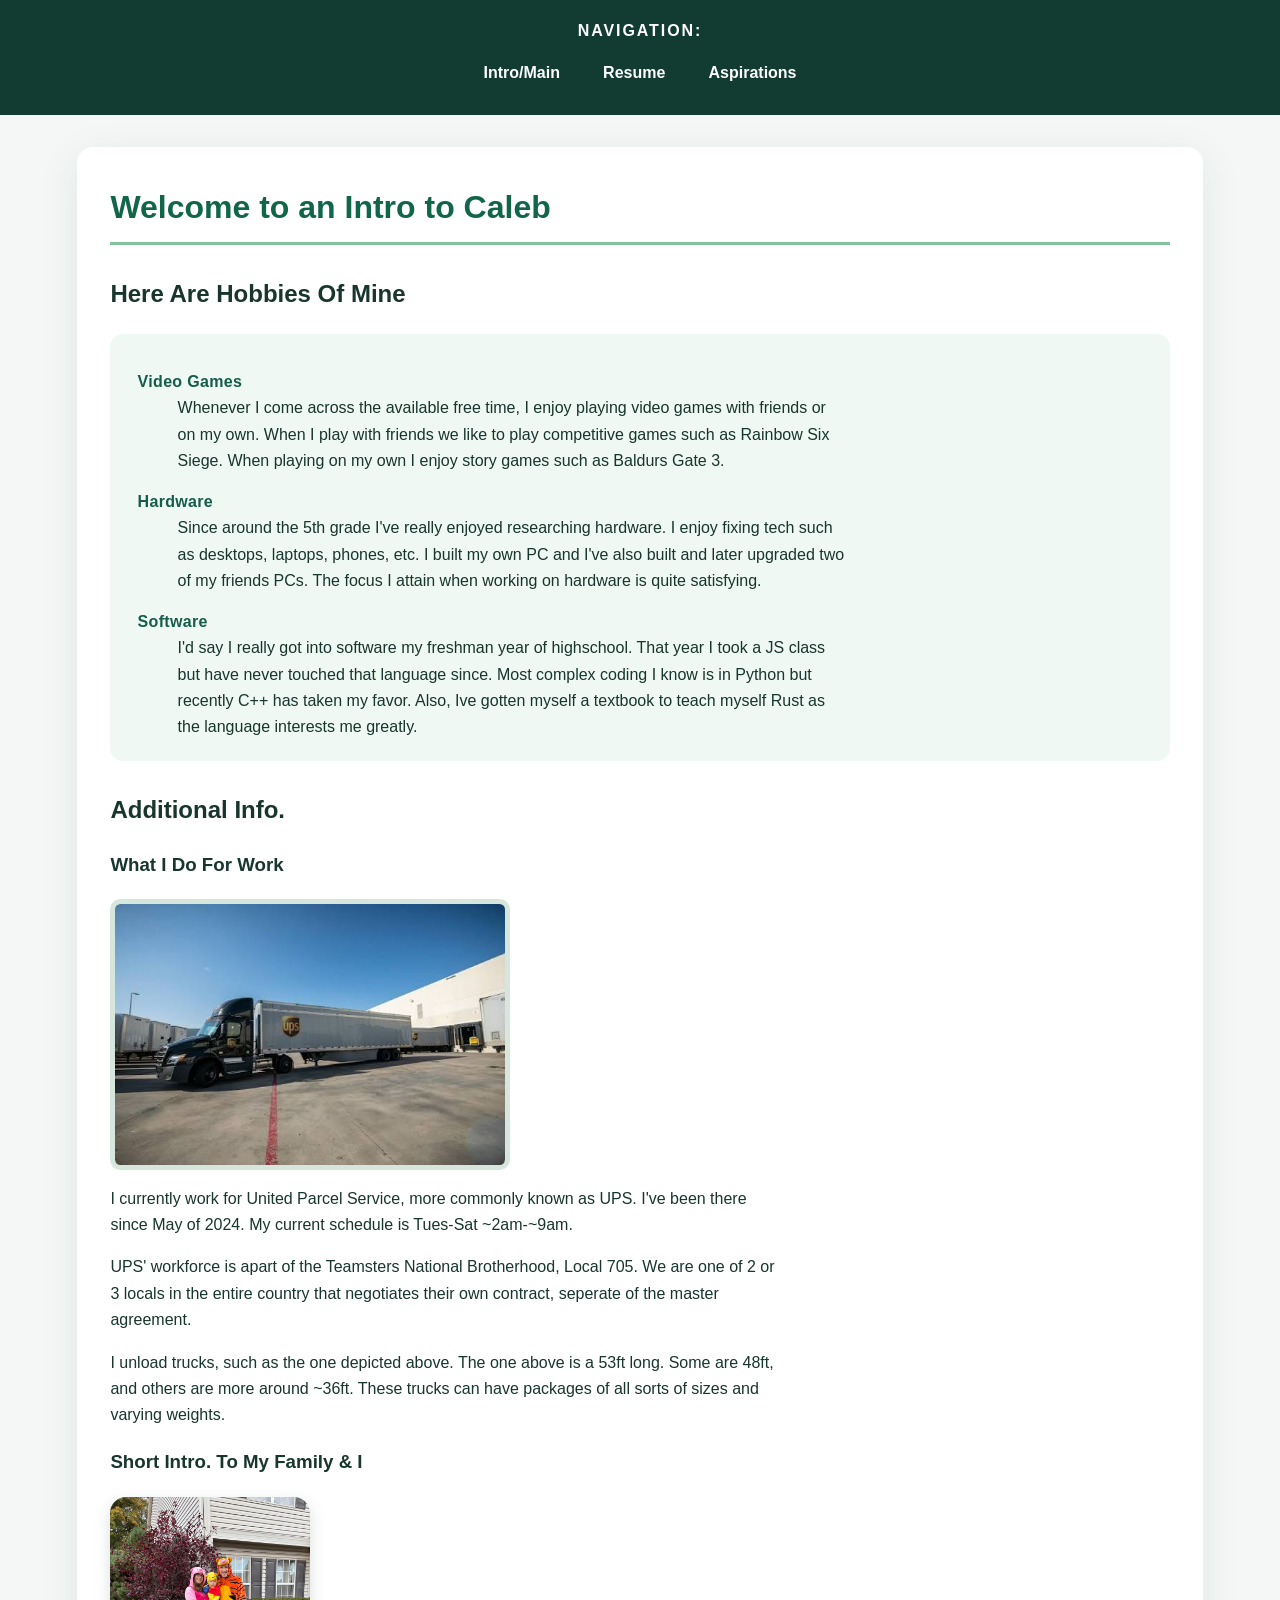
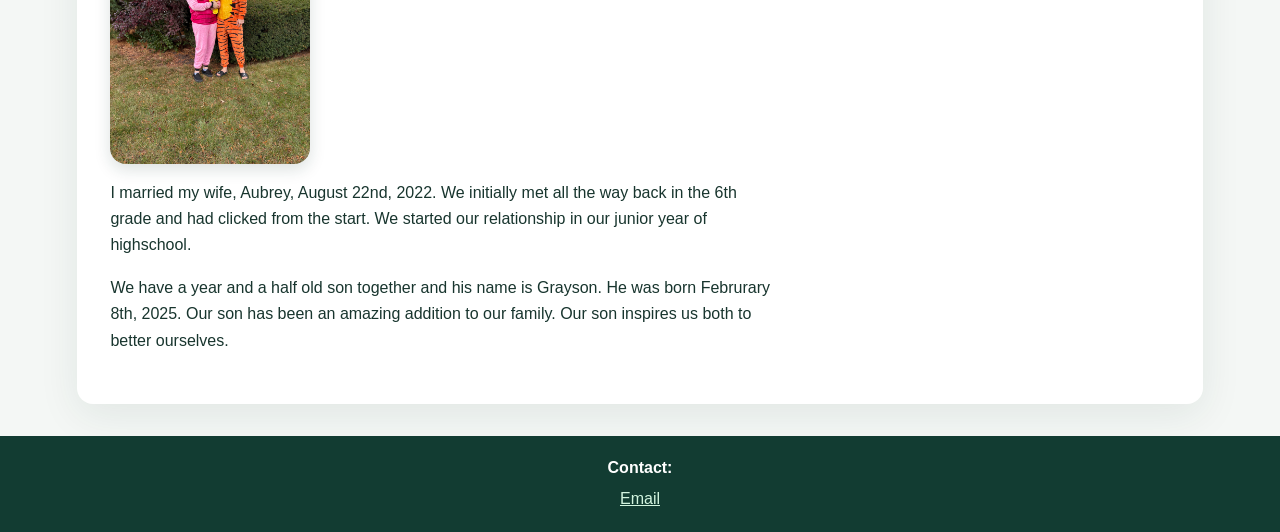
<file: index.html>
<!DOCTYPE html>
<html lang="en">
  <head>
    <meta charset="utf-8"/>
    <meta content="width=device-width, initial-scale=1.0" name="viewport"/>
    <title>Home | Caleb Ryan</title>
    <link href="CSS/index.css" rel="stylesheet"/>
  </head>
  <body class="page-index">
    <header>
      <h1><strong>Navigation:</strong></h1>
      <nav>
        <ul>
          <li><a href="index.html">Intro/Main</a></li>
          <li><a href="resume.html">Resume</a></li>
          <li><a href="aspiration.html">Aspirations</a></li>
        </ul>
      </nav>
    </header>
    <main>
      <h1><strong>Welcome to an Intro to Caleb</strong></h1>
      <h2><strong>Here Are Hobbies Of Mine</strong></h2>
      <dl>
        <dt><b>Video Games</b></dt>
        <dd>Whenever I come across the available free time, I enjoy playing video games with friends or on my own. When I play with friends we like to play competitive games such as Rainbow Six Siege. When playing on my own I enjoy story games such as Baldurs Gate 3.</dd>
        <dt><b>Hardware</b></dt>
        <dd>Since around the 5th grade I've really enjoyed researching hardware. I enjoy fixing tech such as desktops, laptops, phones, etc. I built my own PC and I've also built and later upgraded two of my friends PCs. The focus I attain when working on hardware is quite satisfying.</dd>
        <dt><b>Software</b></dt>
        <dd>I'd say I really got into software my freshman year of highschool. That year I took a JS class but have never touched that language since. Most complex coding I know is in Python but recently C++ has taken my favor. Also, Ive gotten myself a textbook to teach myself Rust as the language interests me greatly.</dd>
      </dl>
      <h2><strong>Additional Info.</strong></h2>
      <h3>What I Do For Work</h3>
      <img alt="53ft UPS trailer" height="250" src="images/UPS-trailer.jpg" width="400"/>
      <p>I currently work for United Parcel Service, more commonly known as UPS. I've been there since May of 2024. My current schedule is Tues-Sat ~2am-~9am.</p>
      <p>UPS' workforce is apart of the Teamsters National Brotherhood, Local 705. We are one of 2 or 3 locals in the entire country that negotiates their own contract, seperate of the master agreement.</p>
      <p>I unload trucks, such as the one depicted above. The one above is a 53ft long. Some are 48ft, and others are more around ~36ft. These trucks can have packages of all sorts of sizes and varying weights.</p>
      <h3>Short Intro. To My Family &amp; I</h3>
      <img alt="Caleb, Aubrey, and their son Grayson on Holloween 2025" height="250" src="images/Family.jpg" width="200"/>
      <p>I married my wife, Aubrey, August 22nd, 2022. We initially met all the way back in the 6th grade and had clicked from the start. We started our relationship in our junior year of highschool.</p>
      <p>We have a year and a half old son together and his name is Grayson. He was born Februrary 8th, 2025. Our son has been an amazing addition to our family. Our son inspires us both to better ourselves.</p>
    </main>
    <footer>
      <h4><strong>Contact:</strong></h4>
      <a href="mailto:cryan14@hawk.illinoistech.edu">Email</a>
    </footer>
  </body>
</html>
</file>
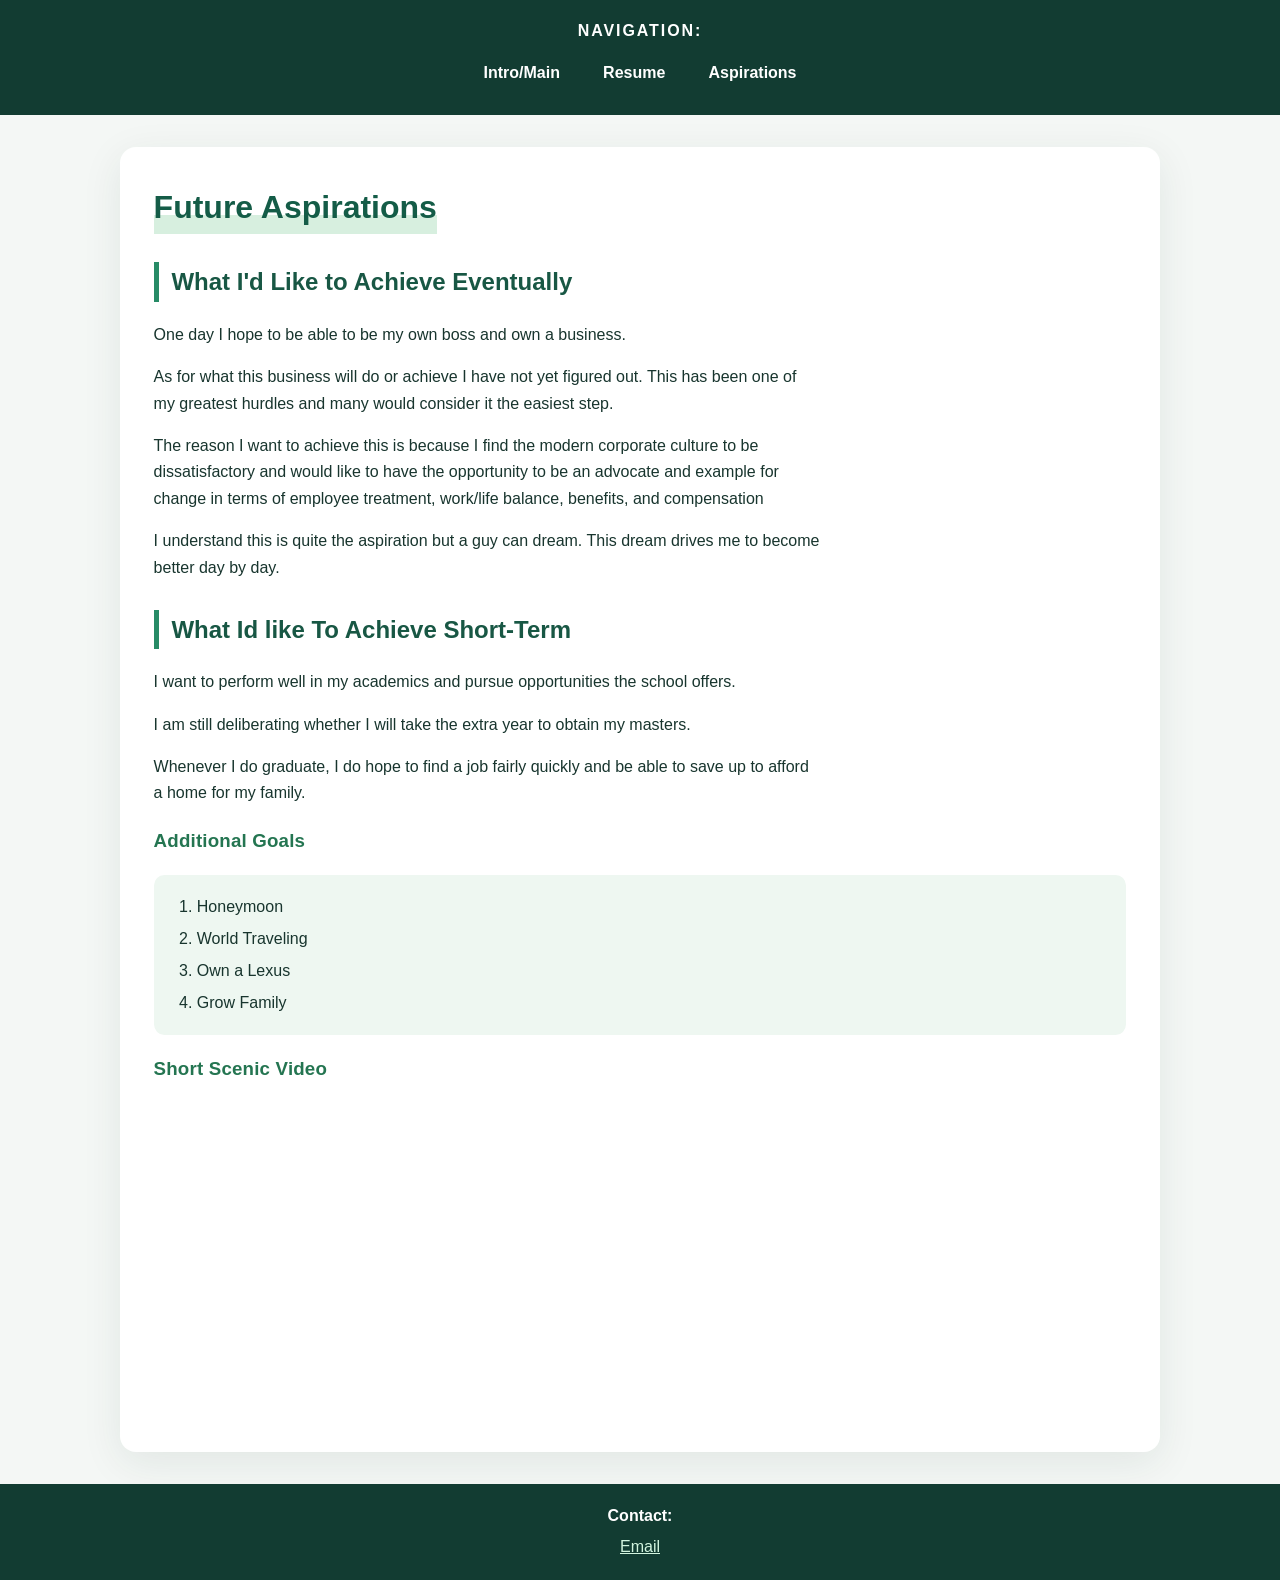
<file: aspiration.html>
<!DOCTYPE html>
<html lang="en">
  <head>
    <meta charset="utf-8"/>
    <meta content="width=device-width, initial-scale=1.0" name="viewport"/>
    <title>Aspirations | Caleb Ryan</title>
    <link href="CSS/aspiration.css" rel="stylesheet"/>
  </head>
  <body class="page-aspiration">
    <header>
      <h1><strong>Navigation:</strong></h1>
      <nav>
        <ul>
          <li><a href="index.html">Intro/Main</a></li>
          <li><a href="resume.html">Resume</a></li>
          <li><a href="aspiration.html">Aspirations</a></li>
        </ul>
      </nav>
    </header>
    <main>
      <h1><strong>Future Aspirations</strong></h1>
      <h2>What I'd Like to Achieve Eventually</h2>
      <p>One day I hope to be able to be my own boss and own a business.</p>
      <p>As for what this business will do or achieve I have not yet figured out. This has been one of my greatest hurdles and many would consider it the easiest step.</p>
      <p>The reason I want to achieve this is because I find the modern corporate culture to be dissatisfactory and would like to have the opportunity to be an advocate and example for change in terms of employee treatment, work/life balance, benefits, and compensation</p>
      <p>I understand this is quite the aspiration but a guy can dream. This dream drives me to become better day by day.</p>
      <h2><strong>What Id like To Achieve Short-Term</strong></h2>
      <p>I want to perform well in my academics and pursue opportunities the school offers.</p>
      <p>I am still deliberating whether I will take the extra year to obtain my masters.</p>
      <p>Whenever I do graduate, I do hope to find a job fairly quickly and be able to save up to afford a home for my family.</p>
      <h3><strong>Additional Goals</strong></h3>
      <ol>
        <li>Honeymoon</li>
        <li>World Traveling</li>
        <li>Own a Lexus</li>
        <li>Grow Family</li>
      </ol>
      <h3>Short Scenic Video</h3>
      <iframe allow="accelerometer; autoplay; clipboard-write; encrypted-media; gyroscope; picture-in-picture; web-share" allowfullscreen="" height="315" referrerpolicy="strict-origin-when-cross-origin" src="https://www.youtube.com/embed/kcfs1-ryKWE?si=wjdPrEF_1fHeKlz6" title="YouTube video player" width="560"></iframe>
    </main>
    <footer>
      <h4><strong>Contact:</strong></h4>
      <a href="mailto:cryan14@hawk.illinoistech.edu">Email</a>
    </footer>
  </body>
</html>
</file>
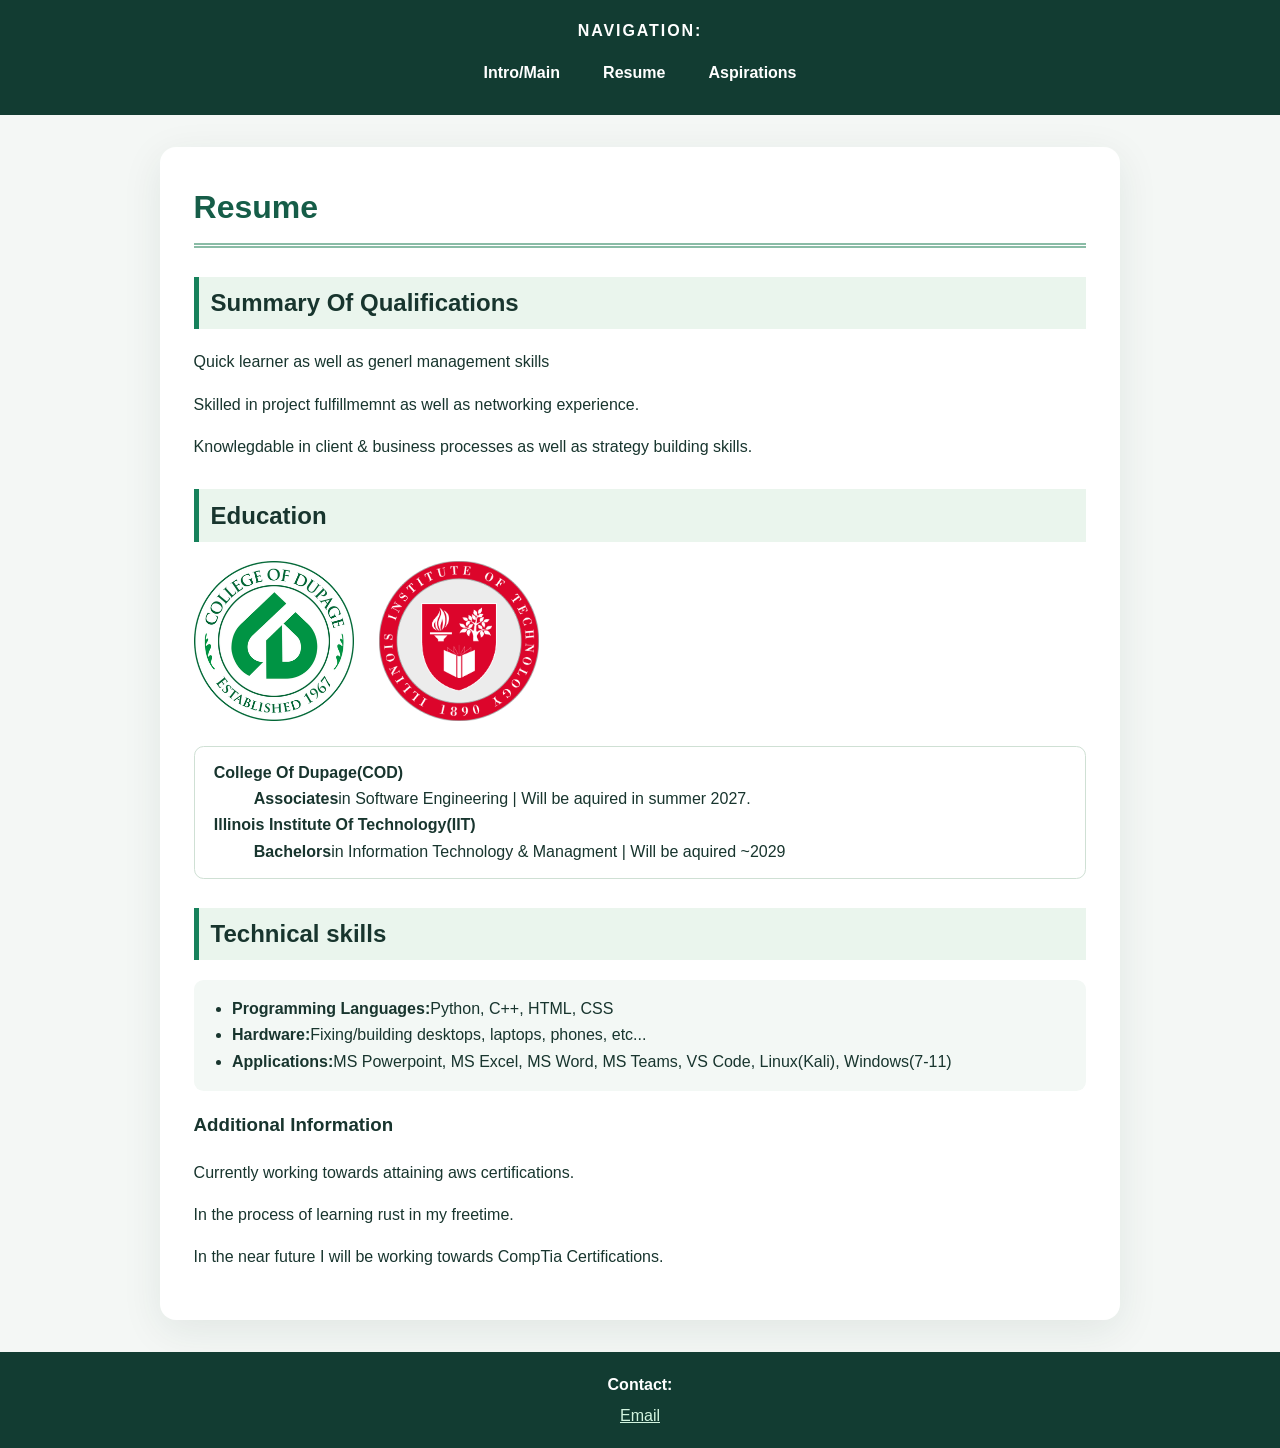
<file: resume.html>
<!DOCTYPE html>
<html lang="en">
  <head>
    <meta charset="utf-8"/>
    <meta content="width=device-width, initial-scale=1.0" name="viewport"/>
    <title>Resume | Caleb Ryan</title>
    <link href="CSS/resume.css" rel="stylesheet"/>
  </head>
  <body class="page-resume">
    <header>
      <h1><strong>Navigation:</strong></h1>
      <nav>
        <ul>
          <li><a href="index.html">Intro/Main</a></li>
          <li><a href="resume.html">Resume</a></li>
          <li><a href="aspiration.html">Aspirations</a></li>
        </ul>
      </nav>
    </header>
    <main>
      <h1><strong>Resume</strong></h1>
      <h2><strong>Summary Of Qualifications</strong></h2>
      <p>Quick learner as well as generl management skills</p>
      <p>Skilled in project fulfillmemnt as well as networking experience.</p>
      <p>Knowlegdable in client &amp; business processes as well as strategy building skills.</p>
      <h2><strong>Education</strong></h2>
      <img alt="College Of Dupage logo" height="200" src="images/COD-logo.png" width="200"/>
      <img alt="Illinois Tech logo" height="200" src="images/IIT-logo.jpg" width="200"/>
      <dl>
        <dt><b>College Of Dupage(COD)</b></dt>
        <dd><b>Associates</b>in Software Engineering | Will be aquired in summer 2027.</dd>
        <dt><b>Illinois Institute Of Technology(IIT)</b></dt>
        <dd><b>Bachelors</b>in Information Technology &amp; Managment | Will be aquired ~2029</dd>
      </dl>
      <h2><strong>Technical skills</strong></h2>
      <ul>
        <li><b>Programming Languages:</b>Python, C++, HTML, CSS</li>
        <li><b>Hardware:</b>Fixing/building desktops, laptops, phones, etc...</li>
        <li><b>Applications:</b>MS Powerpoint, MS Excel, MS Word, MS Teams, VS Code, Linux(Kali), Windows(7-11)</li>
      </ul>
      <h3><strong>Additional Information</strong></h3>
      <p>Currently working towards attaining aws certifications.</p>
      <p>In the process of learning rust in my freetime.</p>
      <p>In the near future I will be working towards CompTia Certifications.</p>
    </main>
    <footer>
      <h4><strong>Contact:</strong></h4>
      <a href="mailto:cryan14@hawk.illinoistech.edu">Email</a>
    </footer>
  </body>
</html>
</file>
<file: CSS/index.css>
/* Shared nav appearance. */
:root {
  color-scheme: light;
  font-family: Arial, Helvetica, sans-serif;
  font-size: 100%;
  line-height: 1.65;
  background: #f4f7f5;
  color: #18352e;
}

* {
  box-sizing: border-box;
}

body {
  margin: 0;
}

header {
  background: #123c32;
  padding: 1.15rem 1rem 1.45rem;
  color: white;
  text-align: center;
}

header h1 {
  margin: 0 0 0.6rem;
  font-size: 1rem;
  letter-spacing: 0.12em;
  text-transform: uppercase;
}

nav ul {
  list-style: none;
  display: flex;
  justify-content: center;
  align-items: center;
  flex-wrap: wrap;
  gap: 0.5rem 1.4rem;
  padding: 0;
  margin: 0;
}

nav a {
  color: #fff;
  text-decoration: none;
  display: inline-block;
  padding: 0.35rem 0.65rem;
  border-radius: 0.4rem;
  font-weight: bold;
}

nav a:hover,
nav a:focus-visible {
  background: #e3efe9;
  color: #123c32;
}

main {
  background: white;
  margin: 2rem auto;
  padding: 2.1rem;
  border-radius: 1rem;
  box-shadow: 0 0.65rem 2.5rem #14372c16;
}

main h1 {
  margin-top: 0;
}

main h2 {
  margin-top: 1.8rem;
}

main p,
main dd {
  max-width: 75ch;
}

main img {
  max-width: 100%;
  height: auto;
  object-fit: contain;
}

footer {
  background: #123c32;
  color: white;
  text-align: center;
  padding: 1.2rem 1rem;
}

footer h4 {
  margin: 0 0 0.3rem;
}

footer a {
  color: #d2f4df;
}

/* Style 1: Fluid home layout using percentages and relative units. */
.page-index main {
  width: 88%;
  max-width: 72rem;
}

/* Style 2: Home title with a green accent line. */
.page-index main h1 {
  color: #11664a;
  border-bottom: 0.2rem solid #83c4a0;
  padding-bottom: 0.55rem;
}

/* Style 3: Hobby descriptions as lightly colored panels. */
.page-index main dl {
  background: #eff8f2;
  padding: 1.3rem 1.7rem;
  border-radius: 0.8rem;
}

/* Style 4: Distinctive hobby labels. */
.page-index main dt {
  color: #155d4b;
  letter-spacing: 0.02em;
  margin-top: 0.9rem;
}

/* Style 5: Work photo with a framed presentation. */
.page-index main img[src*="UPS-trailer"] {
  border: 0.35rem solid #d7e6dc;
  border-radius: 0.65rem;
  display: block;
}

/* Style 6: Family photo with softer edges. */
.page-index main img[src*="Family"] {
  border-radius: 1rem;
  box-shadow: 0 0.35rem 1rem #14372c26;
  display: block;
}
</file>
<file: CSS/aspiration.css>
/* Shared nav appearance. */
:root {
  color-scheme: light;
  font-family: Arial, Helvetica, sans-serif;
  font-size: 100%;
  line-height: 1.65;
  background: #f4f7f5;
  color: #18352e;
}

* {
  box-sizing: border-box;
}

body {
  margin: 0;
}

header {
  background: #123c32;
  padding: 1.15rem 1rem 1.45rem;
  color: white;
  text-align: center;
}

header h1 {
  margin: 0 0 0.6rem;
  font-size: 1rem;
  letter-spacing: 0.12em;
  text-transform: uppercase;
}

nav ul {
  list-style: none;
  display: flex;
  justify-content: center;
  align-items: center;
  flex-wrap: wrap;
  gap: 0.5rem 1.4rem;
  padding: 0;
  margin: 0;
}

nav a {
  color: #fff;
  text-decoration: none;
  display: inline-block;
  padding: 0.35rem 0.65rem;
  border-radius: 0.4rem;
  font-weight: bold;
}

nav a:hover,
nav a:focus-visible {
  background: #e3efe9;
  color: #123c32;
}

main {
  background: white;
  margin: 2rem auto;
  padding: 2.1rem;
  border-radius: 1rem;
  box-shadow: 0 0.65rem 2.5rem #14372c16;
}

main h1 {
  margin-top: 0;
}

main h2 {
  margin-top: 1.8rem;
}

main p,
main dd {
  max-width: 75ch;
}

main img {
  max-width: 100%;
  height: auto;
  object-fit: contain;
}

footer {
  background: #123c32;
  color: white;
  text-align: center;
  padding: 1.2rem 1rem;
}

footer h4 {
  margin: 0 0 0.3rem;
}

footer a {
  color: #d2f4df;
}

/* Style 1: Fluid aspirations layout. */
.page-aspiration main {
  width: 86%;
  max-width: 65rem;
}

/* Style 2: Aspirations title with a highlight. */
.page-aspiration main h1 {
  color: #145c47;
  background: linear-gradient(transparent 65%, #d7efdf 65%);
  display: table;
}

/* Style 3: Major goal sections use a left accent rule. */
.page-aspiration main h2 {
  border-left: 0.35rem solid #278b66;
  padding-left: 0.8rem;
  color: #185744;
}

/* Style 4: Numbered goals use line spacing. */
.page-aspiration main ol {
  background: #eef7f1;
  border-radius: 0.65rem;
  padding: 1rem 1rem 1rem 2.7rem;
  line-height: 2;
}

/* Style 5: Video embeds scale inside their container. */
.page-aspiration main iframe {
  display: block;
  width: 100%;
  max-width: 35rem;
  aspect-ratio: 16 / 9;
  height: auto;
  border: 0;
  border-radius: 0.7rem;
}

/* Style 6: Additional goals heading has a contrasting color. */
.page-aspiration main h3 {
  color: #247551;
  letter-spacing: 0.01em;
}
</file>
<file: CSS/resume.css>
/* Shared nav appearance. */
:root {
  color-scheme: light;
  font-family: Arial, Helvetica, sans-serif;
  font-size: 100%;
  line-height: 1.65;
  background: #f4f7f5;
  color: #18352e;
}

* {
  box-sizing: border-box;
}

body {
  margin: 0;
}

header {
  background: #123c32;
  padding: 1.15rem 1rem 1.45rem;
  color: white;
  text-align: center;
}

header h1 {
  margin: 0 0 0.6rem;
  font-size: 1rem;
  letter-spacing: 0.12em;
  text-transform: uppercase;
}

nav ul {
  list-style: none;
  display: flex;
  justify-content: center;
  align-items: center;
  flex-wrap: wrap;
  gap: 0.5rem 1.4rem;
  padding: 0;
  margin: 0;
}

nav a {
  color: #fff;
  text-decoration: none;
  display: inline-block;
  padding: 0.35rem 0.65rem;
  border-radius: 0.4rem;
  font-weight: bold;
}

nav a:hover,
nav a:focus-visible {
  background: #e3efe9;
  color: #123c32;
}

main {
  background: white;
  margin: 2rem auto;
  padding: 2.1rem;
  border-radius: 1rem;
  box-shadow: 0 0.65rem 2.5rem #14372c16;
}

main h1 {
  margin-top: 0;
}

main h2 {
  margin-top: 1.8rem;
}

main p,
main dd {
  max-width: 75ch;
}

main img {
  max-width: 100%;
  height: auto;
  object-fit: contain;
}

footer {
  background: #123c32;
  color: white;
  text-align: center;
  padding: 1.2rem 1rem;
}

footer h4 {
  margin: 0 0 0.3rem;
}

footer a {
  color: #d2f4df;
}

/* Style 1: Fixed-width resume page at desktop sizes. */
.page-resume main {
  width: 960px;
}

/* Style 2: Resume header uses a double accent rule. */
.page-resume main h1 {
  color: #165d48;
  border-bottom: 0.35rem double #8abca6;
  padding-bottom: 0.6rem;
}

/* Style 3: Section headings stand out with a pale background. */
.page-resume main h2 {
  background: #eaf5ed;
  padding: 0.4rem 0.75rem;
  border-left: 0.35rem solid #16815b;
}

/* Style 4: Logos appear at consistent sizes. */
.page-resume main img {
  width: 10rem;
  height: 10rem;
  object-fit: contain;
  background: #fff;
  margin-right: 1.3rem;
}

/* Style 5: Education history is visually separated. */
.page-resume main dl {
  padding: 0.8rem 1.2rem;
  border: 1px solid #cfe0d4;
  border-radius: 0.6rem;
}

/* Style 6: Technical skills are highlighted. */
.page-resume main ul {
  background: #f3f8f5;
  padding: 1rem 1rem 1rem 2.4rem;
  border-radius: 0.6rem;
}
</file>
